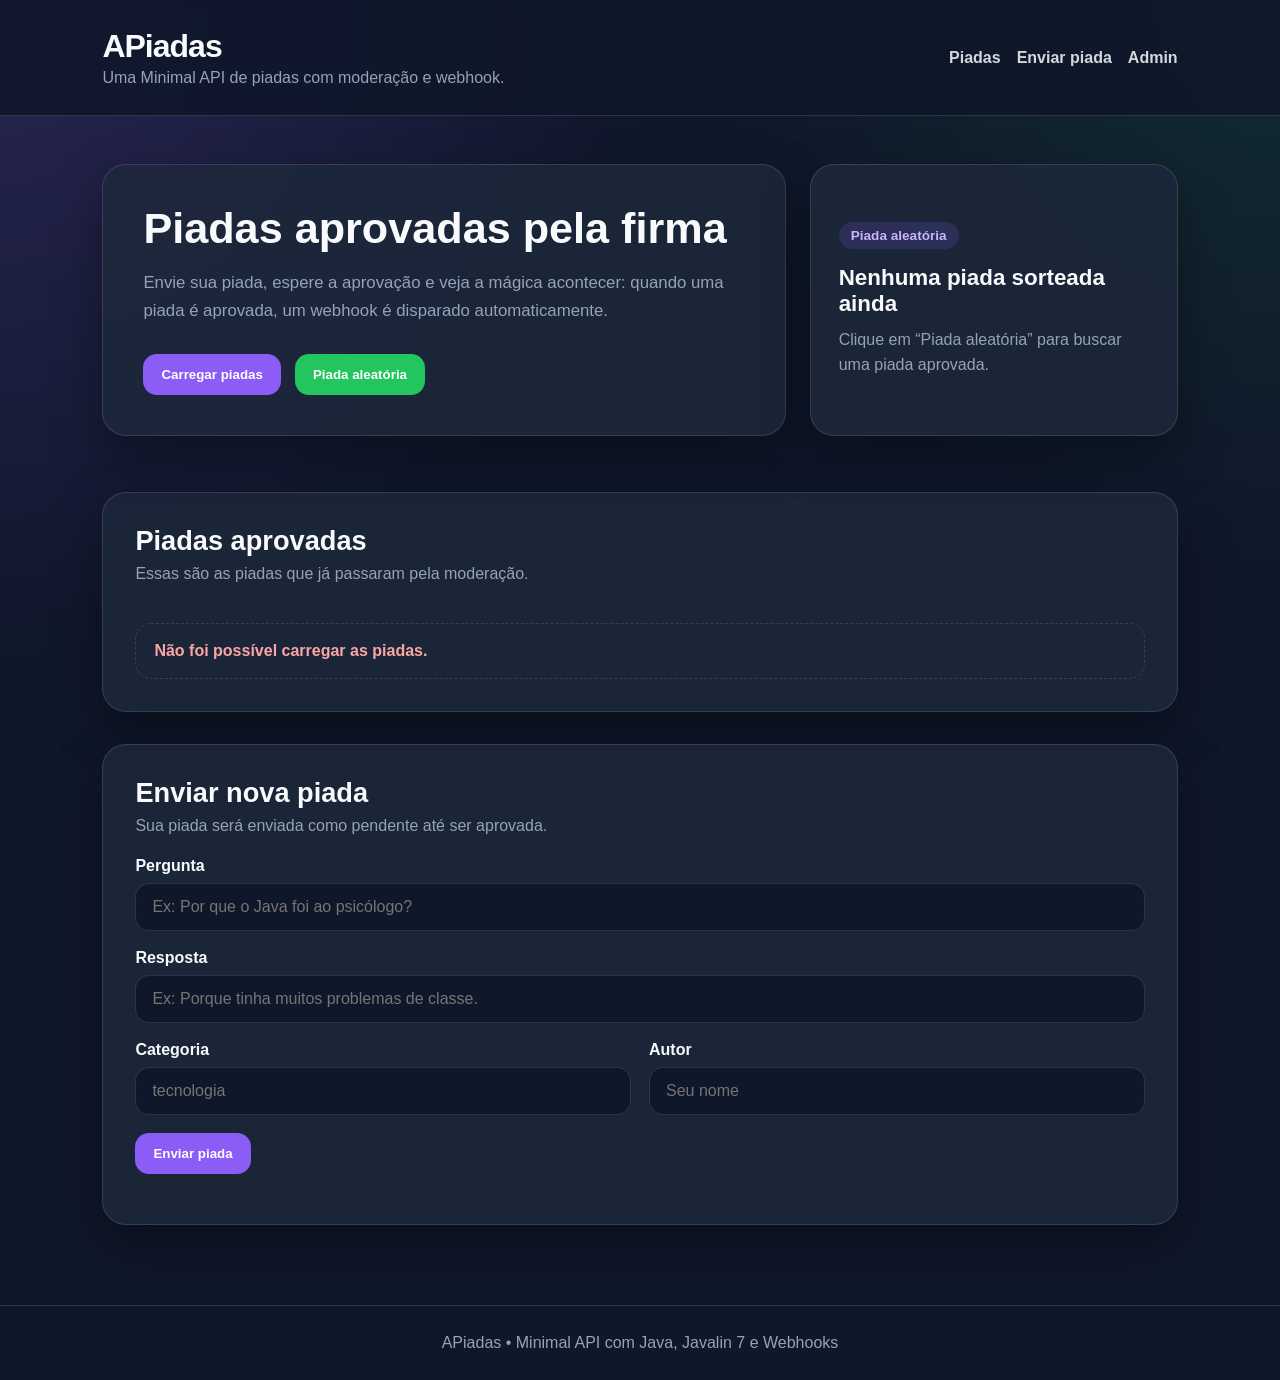
<file: FrontEnd/index.html>
<!DOCTYPE html>
<html lang="pt-BR">
<head>
    <meta charset="UTF-8">
    <meta name="viewport" content="width=device-width, initial-scale=1.0">
    <title>APiadas</title>
    <link rel="stylesheet" href="style.css">
</head>
<body>

<header class="header">
    <div>
        <h1>APiadas</h1>
        <p>Uma Minimal API de piadas com moderação e webhook.</p>
    </div>

    <nav class="nav">
        <a href="#piadas">Piadas</a>
        <a href="#enviar">Enviar piada</a>
        <a href="admin.html">Admin</a>
    </nav>
</header>

<main class="container">

    <section class="hero">
        <div class="hero-content">
            <h2>Piadas aprovadas pela firma</h2>
            <p>
                Envie sua piada, espere a aprovação e veja a mágica acontecer:
                quando uma piada é aprovada, um webhook é disparado automaticamente.
            </p>

            <div class="hero-actions">
                <button id="btnCarregarPiadas" class="btn primary">
                    Carregar piadas
                </button>

                <button id="btnPiadaAleatoria" class="btn secondary">
                    Piada aleatória
                </button>
            </div>
        </div>

        <div class="hero-card" id="piadaAleatoriaBox">
            <span class="tag">Piada aleatória</span>
            <h3>Nenhuma piada sorteada ainda</h3>
            <p>Clique em “Piada aleatória” para buscar uma piada aprovada.</p>
        </div>
    </section>

    <section id="piadas" class="section">
        <div class="section-header">
            <h2>Piadas aprovadas</h2>
            <p>Essas são as piadas que já passaram pela moderação.</p>
        </div>

        <div id="listaPiadas" class="cards"></div>
    </section>

    <section id="enviar" class="section">
        <div class="section-header">
            <h2>Enviar nova piada</h2>
            <p>Sua piada será enviada como pendente até ser aprovada.</p>
        </div>

        <form id="formPiada" class="form">
            <div class="form-group">
                <label for="pergunta">Pergunta</label>
                <input
                        type="text"
                        id="pergunta"
                        name="pergunta"
                        placeholder="Ex: Por que o Java foi ao psicólogo?"
                        required
                >
            </div>

            <div class="form-group">
                <label for="resposta">Resposta</label>
                <input
                        type="text"
                        id="resposta"
                        name="resposta"
                        placeholder="Ex: Porque tinha muitos problemas de classe."
                        required
                >
            </div>

            <div class="form-row">
                <div class="form-group">
                    <label for="categoria">Categoria</label>
                    <input
                            type="text"
                            id="categoria"
                            name="categoria"
                            placeholder="tecnologia"
                    >
                </div>

                <div class="form-group">
                    <label for="autor">Autor</label>
                    <input
                            type="text"
                            id="autor"
                            name="autor"
                            placeholder="Seu nome"
                    >
                </div>
            </div>

            <button type="submit" class="btn primary">
                Enviar piada
            </button>
        </form>

        <div id="mensagemEnvio" class="message"></div>
    </section>

</main>

<footer class="footer">
    <p>APiadas • Minimal API com Java, Javalin 7 e Webhooks</p>
</footer>

<script src="script.js"></script>
</body>
</html>
</file>
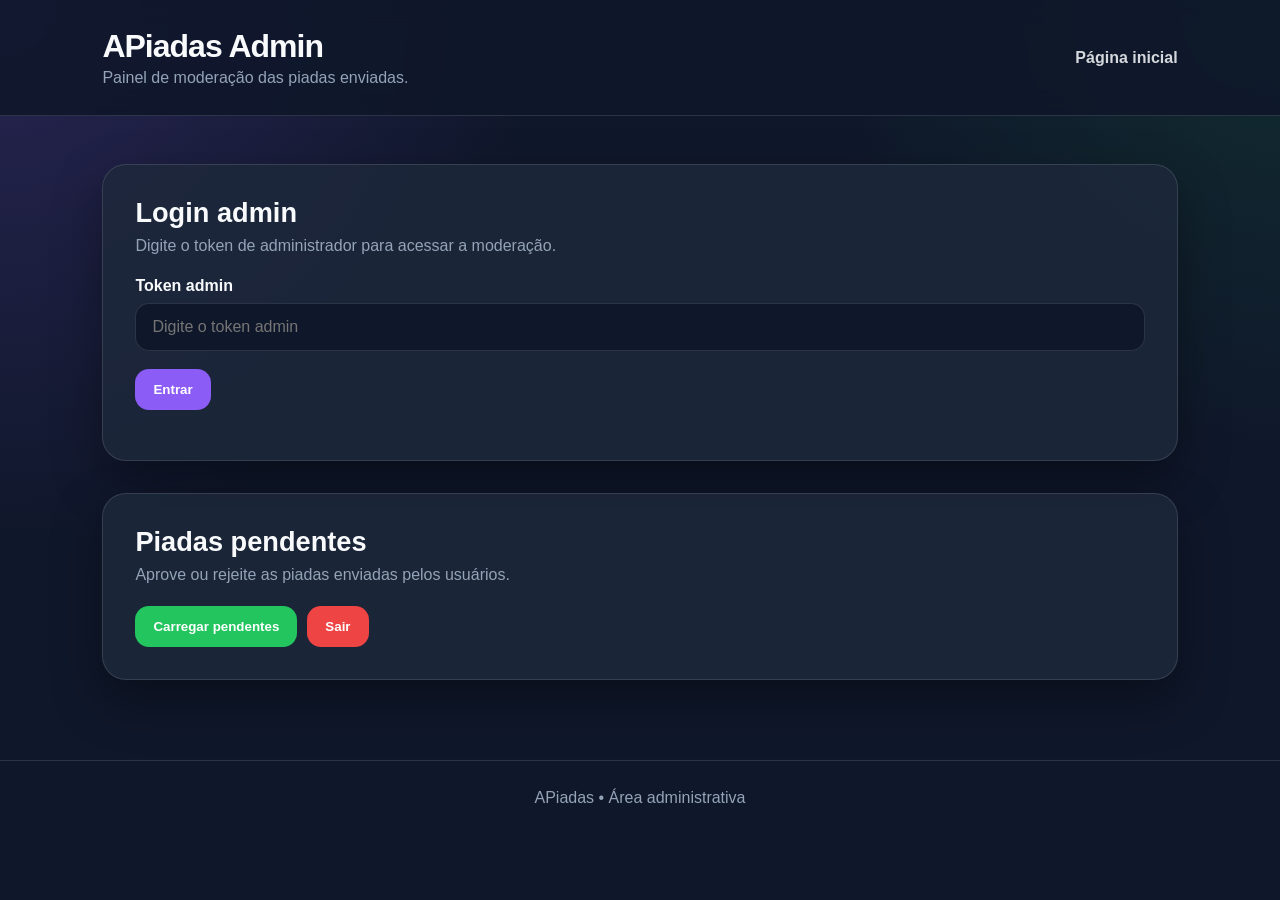
<file: FrontEnd/admin.html>
<!DOCTYPE html>
<html lang="pt-BR">
<head>
    <meta charset="UTF-8">
    <meta name="viewport" content="width=device-width, initial-scale=1.0">
    <title>APiadas - Admin</title>
    <link rel="stylesheet" href="style.css">
</head>
<body>

<header class="header">
    <div>
        <h1>APiadas Admin</h1>
        <p>Painel de moderação das piadas enviadas.</p>
    </div>

    <nav class="nav">
        <a href="index.html">Página inicial</a>
    </nav>
</header>

<main class="container">

    <section id="loginAdmin" class="section">
        <div class="section-header">
            <h2>Login admin</h2>
            <p>Digite o token de administrador para acessar a moderação.</p>
        </div>

        <form id="formLoginAdmin" class="form">
            <div class="form-group">
                <label for="adminToken">Token admin</label>
                <input
                        type="password"
                        id="adminToken"
                        name="adminToken"
                        placeholder="Digite o token admin"
                        required
                >
            </div>

            <button type="submit" class="btn primary">
                Entrar
            </button>
        </form>

        <div id="mensagemLogin" class="message"></div>
    </section>

    <section id="painelAdmin" class="section admin-section hidden">
        <div class="section-header">
            <h2>Piadas pendentes</h2>
            <p>Aprove ou rejeite as piadas enviadas pelos usuários.</p>
        </div>

        <div class="admin-actions">
            <button id="btnCarregarPendentes" class="btn secondary">
                Carregar pendentes
            </button>

            <button id="btnSairAdmin" class="btn danger">
                Sair
            </button>
        </div>

        <div id="listaPendentes" class="cards admin-cards"></div>
    </section>

</main>

<footer class="footer">
    <p>APiadas • Área administrativa</p>
</footer>

<script src="admin.js"></script>
</body>
</html>
</file>
<file: FrontEnd/style.css>
* {
    box-sizing: border-box;
    margin: 0;
    padding: 0;
}

:root {
    --bg: #0f172a;
    --bg-soft: #111827;
    --card: #1e293b;
    --card-soft: #273449;
    --text: #f8fafc;
    --muted: #94a3b8;
    --primary: #8b5cf6;
    --primary-dark: #7c3aed;
    --secondary: #22c55e;
    --danger: #ef4444;
    --warning: #f59e0b;
    --border: rgba(255, 255, 255, 0.12);
    --shadow: 0 20px 50px rgba(0, 0, 0, 0.35);
}

html {
    scroll-behavior: smooth;
}

body {
    font-family: Arial, Helvetica, sans-serif;
    background:
            radial-gradient(circle at top left, rgba(139, 92, 246, 0.2), transparent 35%),
            radial-gradient(circle at top right, rgba(34, 197, 94, 0.12), transparent 30%),
            var(--bg);
    color: var(--text);
    min-height: 100vh;
}

.header {
    display: flex;
    align-items: center;
    justify-content: space-between;
    gap: 24px;
    padding: 28px 8%;
    border-bottom: 1px solid var(--border);
    background: rgba(15, 23, 42, 0.85);
    backdrop-filter: blur(12px);
    position: sticky;
    top: 0;
    z-index: 10;
}

.header h1 {
    font-size: 2rem;
    letter-spacing: -1px;
}

.header p {
    color: var(--muted);
    margin-top: 4px;
}

.nav {
    display: flex;
    gap: 16px;
    flex-wrap: wrap;
}

.nav a {
    color: var(--text);
    text-decoration: none;
    font-weight: 600;
    opacity: 0.85;
    transition: 0.2s;
}

.nav a:hover {
    color: var(--primary);
}

.container {
    width: 84%;
    max-width: 1180px;
    margin: 0 auto;
    padding: 48px 0;
}

.hero {
    display: grid;
    grid-template-columns: 1.3fr 0.7fr;
    gap: 24px;
    align-items: stretch;
    margin-bottom: 56px;
}

.hero-content,
.hero-card,
.section {
    background: rgba(30, 41, 59, 0.82);
    border: 1px solid var(--border);
    border-radius: 24px;
    box-shadow: var(--shadow);
}

.hero-content {
    padding: 40px;
}

.hero-content h2 {
    font-size: 2.7rem;
    line-height: 1.1;
    margin-bottom: 16px;
}

.hero-content p {
    color: var(--muted);
    font-size: 1.05rem;
    line-height: 1.7;
    max-width: 720px;
}

.hero-actions {
    display: flex;
    gap: 14px;
    margin-top: 28px;
    flex-wrap: wrap;
}

.hero-card {
    padding: 28px;
    display: flex;
    flex-direction: column;
    justify-content: center;
}

.hero-card h3 {
    margin: 16px 0 10px;
    font-size: 1.4rem;
}

.hero-card p {
    color: var(--muted);
    line-height: 1.6;
}

.tag {
    display: inline-flex;
    width: fit-content;
    padding: 6px 12px;
    border-radius: 999px;
    background: rgba(139, 92, 246, 0.16);
    color: #c4b5fd;
    font-size: 0.85rem;
    font-weight: 700;
}

.section {
    padding: 32px;
    margin-bottom: 32px;
}

.section-header {
    margin-bottom: 22px;
}

.section-header h2 {
    font-size: 1.7rem;
    margin-bottom: 8px;
}

.section-header p {
    color: var(--muted);
}

.cards {
    display: grid;
    grid-template-columns: repeat(auto-fit, minmax(260px, 1fr));
    gap: 18px;
}

.card {
    background: var(--card-soft);
    border: 1px solid var(--border);
    border-radius: 18px;
    padding: 20px;
}

.card h3 {
    font-size: 1.1rem;
    margin-bottom: 10px;
}

.card p {
    color: var(--muted);
    line-height: 1.5;
    margin-bottom: 10px;
}

.card-meta {
    display: flex;
    gap: 8px;
    flex-wrap: wrap;
    margin-top: 14px;
}

.badge {
    padding: 5px 9px;
    border-radius: 999px;
    background: rgba(255, 255, 255, 0.08);
    color: var(--text);
    font-size: 0.78rem;
}

.badge.pending {
    background: rgba(245, 158, 11, 0.15);
    color: #fcd34d;
}

.badge.approved {
    background: rgba(34, 197, 94, 0.15);
    color: #86efac;
}

.badge.rejected {
    background: rgba(239, 68, 68, 0.15);
    color: #fca5a5;
}

.form {
    display: flex;
    flex-direction: column;
    gap: 18px;
}

.form-row {
    display: grid;
    grid-template-columns: repeat(2, 1fr);
    gap: 18px;
}

.form-group {
    display: flex;
    flex-direction: column;
    gap: 8px;
}

label {
    font-weight: 700;
    color: var(--text);
}

input {
    width: 100%;
    border: 1px solid var(--border);
    border-radius: 14px;
    padding: 14px 16px;
    background: #0f172a;
    color: var(--text);
    outline: none;
    font-size: 1rem;
}

input:focus {
    border-color: var(--primary);
    box-shadow: 0 0 0 3px rgba(139, 92, 246, 0.18);
}

.btn {
    border: none;
    border-radius: 14px;
    padding: 13px 18px;
    font-weight: 800;
    cursor: pointer;
    transition: 0.2s;
    color: white;
    width: fit-content;
}

.btn.primary {
    background: var(--primary);
}

.btn.primary:hover {
    background: var(--primary-dark);
    transform: translateY(-1px);
}

.btn.secondary {
    background: var(--secondary);
}

.btn.secondary:hover {
    filter: brightness(0.95);
    transform: translateY(-1px);
}

.btn.danger {
    background: var(--danger);
}

.btn.warning {
    background: var(--warning);
}

.admin-actions {
    display: flex;
    gap: 10px;
    margin-top: 16px;
    flex-wrap: wrap;
}

.message {
    margin-top: 18px;
    color: var(--muted);
    font-weight: 700;
}

.message.success {
    color: #86efac;
}

.message.error {
    color: #fca5a5;
}

.empty {
    color: var(--muted);
    padding: 18px;
    border: 1px dashed var(--border);
    border-radius: 16px;
}

.footer {
    text-align: center;
    color: var(--muted);
    padding: 28px;
    border-top: 1px solid var(--border);
}

@media (max-width: 850px) {
    .header {
        flex-direction: column;
        align-items: flex-start;
    }

    .hero {
        grid-template-columns: 1fr;
    }

    .hero-content h2 {
        font-size: 2rem;
    }

    .form-row {
        grid-template-columns: 1fr;
    }

    .container {
        width: 92%;
    }

    .hidden {
        display: none;
    }
}
</file>
